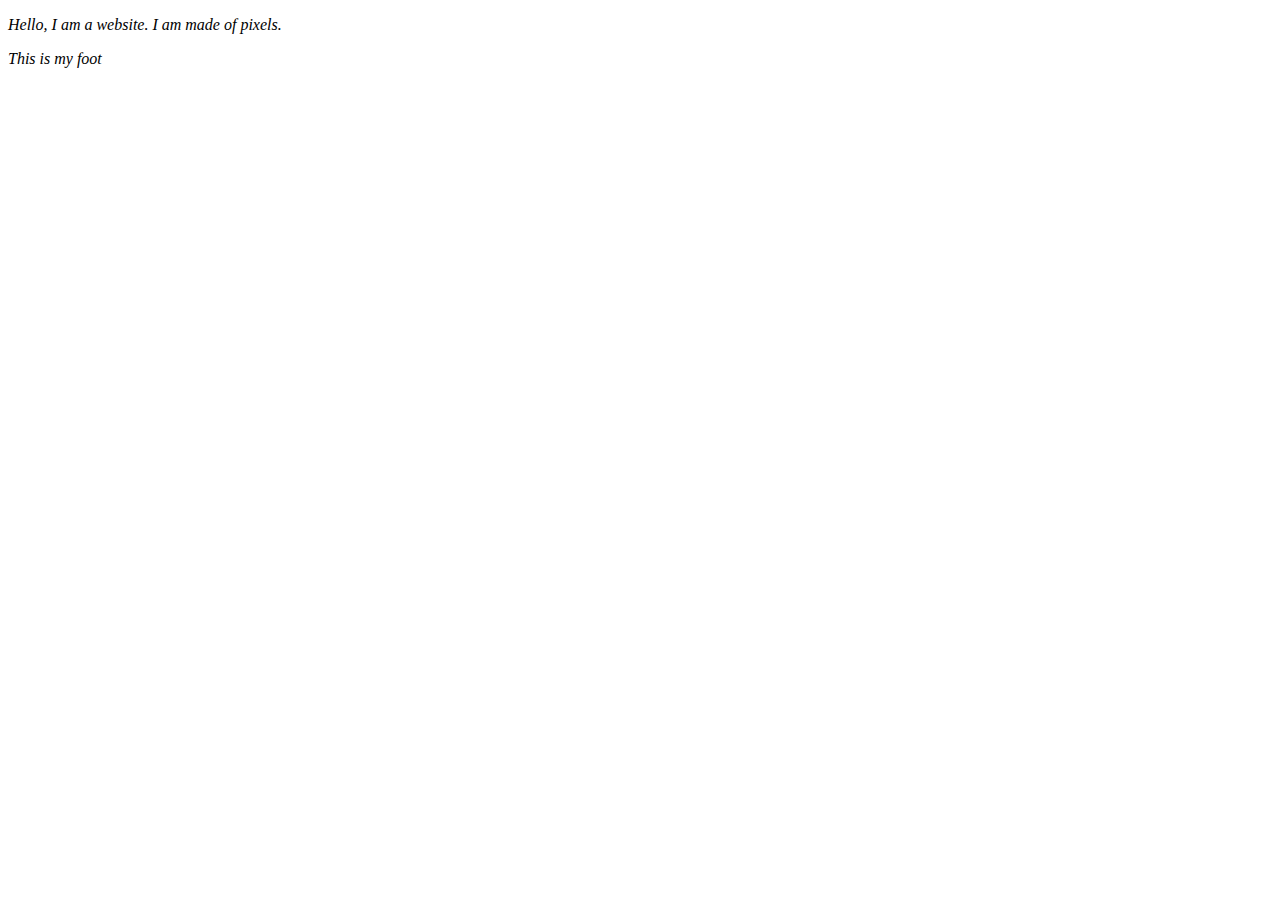
<file: docs/index.html>
<!DOCTYPE html>
<head>
<style>
p { 
    font-style:oblique;
}
footer {
    font-style: italic;
}
</style>
</head>
<body>
  <p>  Hello, I am a website.
    I am made of pixels.</p>
</body>
<footer>
    This is my foot
</footer>
</file>
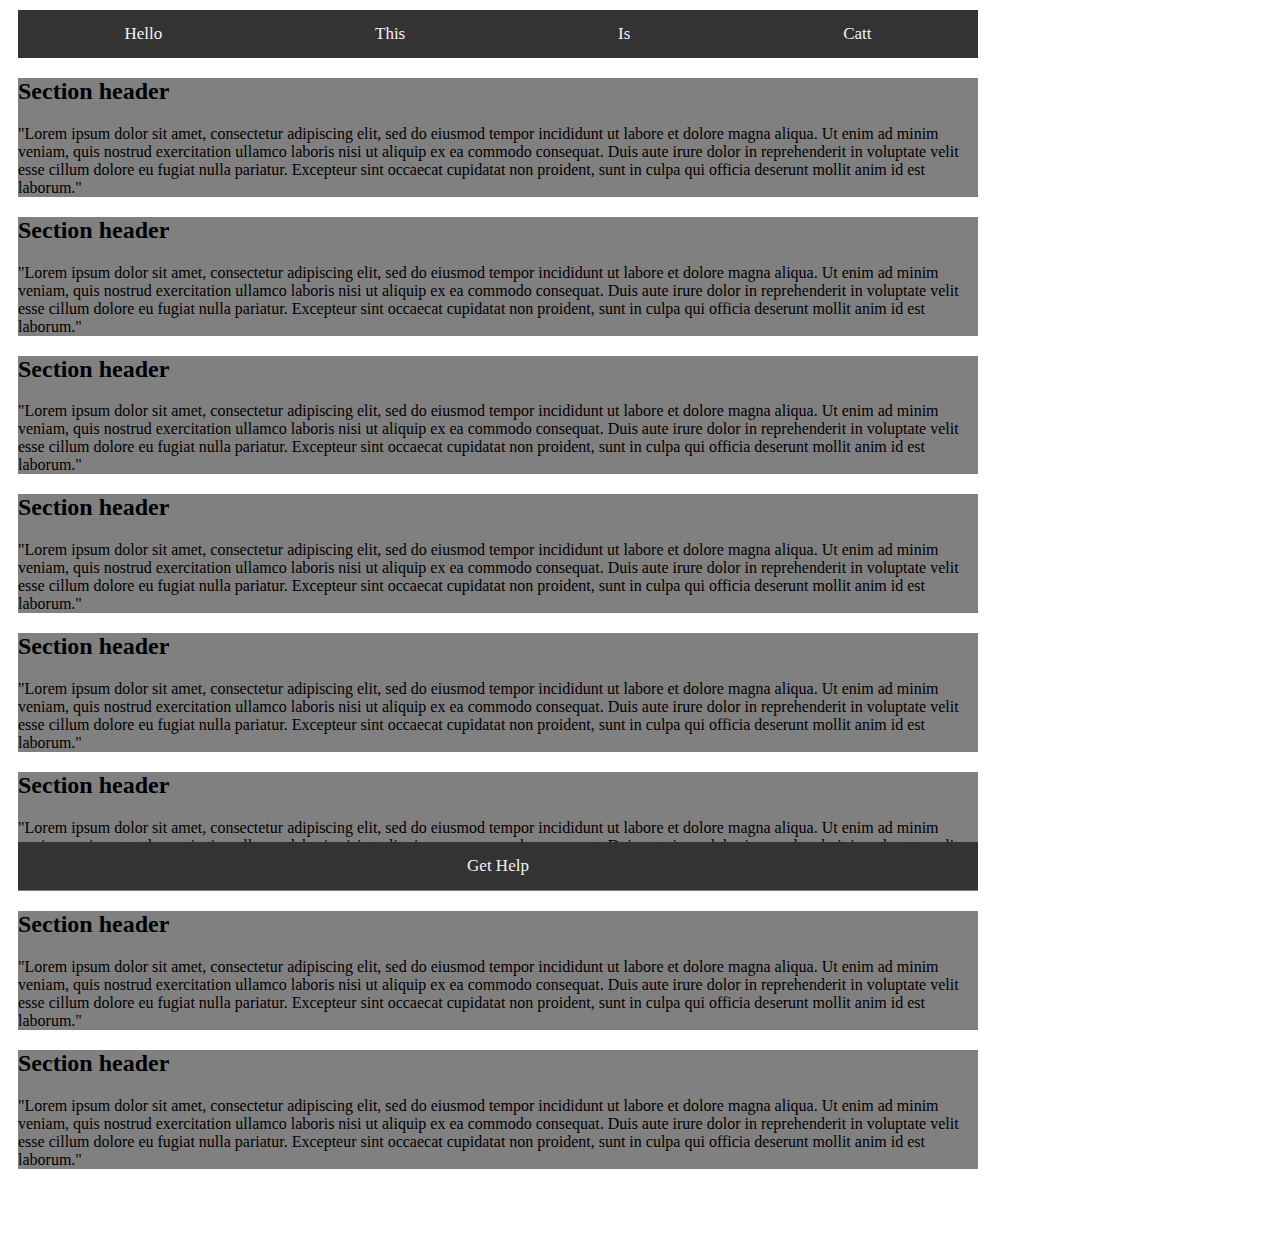
<file: week-2-class/index.html>
<head>
    <style>
div{
    border: 10px;
    margin: 10px;
    width: 75vw;
    min-width: 100px;
    background-color: grey;
   
}        
.topnav {
  background-color: #333;
  overflow: hidden;
  position:sticky;
  top:10px;
  display:flex;
  justify-content: space-around;
  border-bottom: 20px;
}

.topnav a {
  float: left;
  color: #f2f2f2;
  text-align: center;
  padding: 14px 16px;
  text-decoration: none;
  font-size: 17px;

}

/*
.side-bar {
display:flex;
flex-direction: row;
align-content: space-between;
background:cornflowerblue;
}*/

.bottom-bar {
  background-color: #333;
  overflow: hidden;
  position:sticky;
  bottom:10px;
  display:flex;
  justify-content: space-around;
  border-bottom: 20px;
}
.bottom-bar a {
  float: right;
  color: #f2f2f2;
  text-align: center;
  padding: 14px 16px;
  text-decoration: none;
  font-size: 17px;

}

</style>
<body>
<div class="topnav">
 <a>Hello</a>
 <a>This</a>
 <a>Is</a>
 <a>Catt</a>
</div>
<div>
    <h2>Section header</h2>
        "Lorem ipsum dolor sit amet, consectetur adipiscing elit, sed do eiusmod tempor incididunt ut labore et dolore magna aliqua. Ut enim ad minim veniam, quis nostrud exercitation ullamco laboris nisi ut aliquip ex ea commodo consequat. Duis aute irure dolor in reprehenderit in voluptate velit esse cillum dolore eu fugiat nulla pariatur. Excepteur sint occaecat cupidatat non proident, sunt in culpa qui officia deserunt mollit anim id est laborum."
</div>
<div>
    <h2>Section header</h2>
        "Lorem ipsum dolor sit amet, consectetur adipiscing elit, sed do eiusmod tempor incididunt ut labore et dolore magna aliqua. Ut enim ad minim veniam, quis nostrud exercitation ullamco laboris nisi ut aliquip ex ea commodo consequat. Duis aute irure dolor in reprehenderit in voluptate velit esse cillum dolore eu fugiat nulla pariatur. Excepteur sint occaecat cupidatat non proident, sunt in culpa qui officia deserunt mollit anim id est laborum."
</div>

<div>
        <h2>Section header</h2>
            "Lorem ipsum dolor sit amet, consectetur adipiscing elit, sed do eiusmod tempor incididunt ut labore et dolore magna aliqua. Ut enim ad minim veniam, quis nostrud exercitation ullamco laboris nisi ut aliquip ex ea commodo consequat. Duis aute irure dolor in reprehenderit in voluptate velit esse cillum dolore eu fugiat nulla pariatur. Excepteur sint occaecat cupidatat non proident, sunt in culpa qui officia deserunt mollit anim id est laborum."
    </div>
    <div>
        <h2>Section header</h2>
            "Lorem ipsum dolor sit amet, consectetur adipiscing elit, sed do eiusmod tempor incididunt ut labore et dolore magna aliqua. Ut enim ad minim veniam, quis nostrud exercitation ullamco laboris nisi ut aliquip ex ea commodo consequat. Duis aute irure dolor in reprehenderit in voluptate velit esse cillum dolore eu fugiat nulla pariatur. Excepteur sint occaecat cupidatat non proident, sunt in culpa qui officia deserunt mollit anim id est laborum."
    </div>

    <div>
            <h2>Section header</h2>
                "Lorem ipsum dolor sit amet, consectetur adipiscing elit, sed do eiusmod tempor incididunt ut labore et dolore magna aliqua. Ut enim ad minim veniam, quis nostrud exercitation ullamco laboris nisi ut aliquip ex ea commodo consequat. Duis aute irure dolor in reprehenderit in voluptate velit esse cillum dolore eu fugiat nulla pariatur. Excepteur sint occaecat cupidatat non proident, sunt in culpa qui officia deserunt mollit anim id est laborum."
        </div>
        <div>
            <h2>Section header</h2>
                "Lorem ipsum dolor sit amet, consectetur adipiscing elit, sed do eiusmod tempor incididunt ut labore et dolore magna aliqua. Ut enim ad minim veniam, quis nostrud exercitation ullamco laboris nisi ut aliquip ex ea commodo consequat. Duis aute irure dolor in reprehenderit in voluptate velit esse cillum dolore eu fugiat nulla pariatur. Excepteur sint occaecat cupidatat non proident, sunt in culpa qui officia deserunt mollit anim id est laborum."
        </div>
        <div>
                <h2>Section header</h2>
                    "Lorem ipsum dolor sit amet, consectetur adipiscing elit, sed do eiusmod tempor incididunt ut labore et dolore magna aliqua. Ut enim ad minim veniam, quis nostrud exercitation ullamco laboris nisi ut aliquip ex ea commodo consequat. Duis aute irure dolor in reprehenderit in voluptate velit esse cillum dolore eu fugiat nulla pariatur. Excepteur sint occaecat cupidatat non proident, sunt in culpa qui officia deserunt mollit anim id est laborum."
            </div>
            <div>
                <h2>Section header</h2>
                    "Lorem ipsum dolor sit amet, consectetur adipiscing elit, sed do eiusmod tempor incididunt ut labore et dolore magna aliqua. Ut enim ad minim veniam, quis nostrud exercitation ullamco laboris nisi ut aliquip ex ea commodo consequat. Duis aute irure dolor in reprehenderit in voluptate velit esse cillum dolore eu fugiat nulla pariatur. Excepteur sint occaecat cupidatat non proident, sunt in culpa qui officia deserunt mollit anim id est laborum."
            </div>

        <div class="bottom-bar">
            <a> Get Help</a>
        </div>


</body>
</head>
</file>
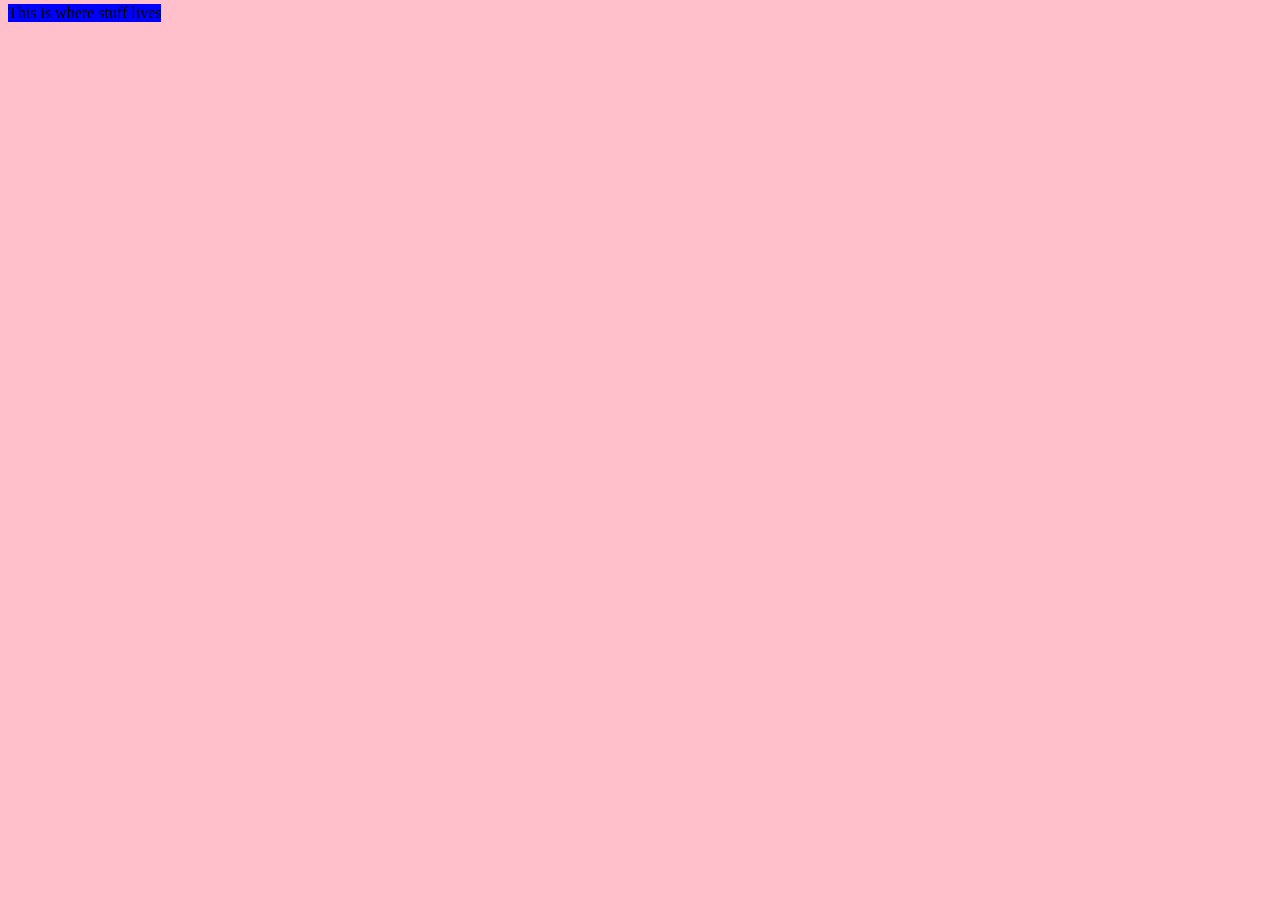
<file: week-3-extra-assignment/index.html>
<!DOCTYPE html>
<head>
<title>Catt Mott's Extra Assignment</title>
<link rel="stylesheet" href="style.css">
</head>
<body>
    <div class="container";>
    <div id="headerbar">
        This is where stuff lives 
    </div>
</div>

</body>
<footer>

</footer>
</html>
</file>
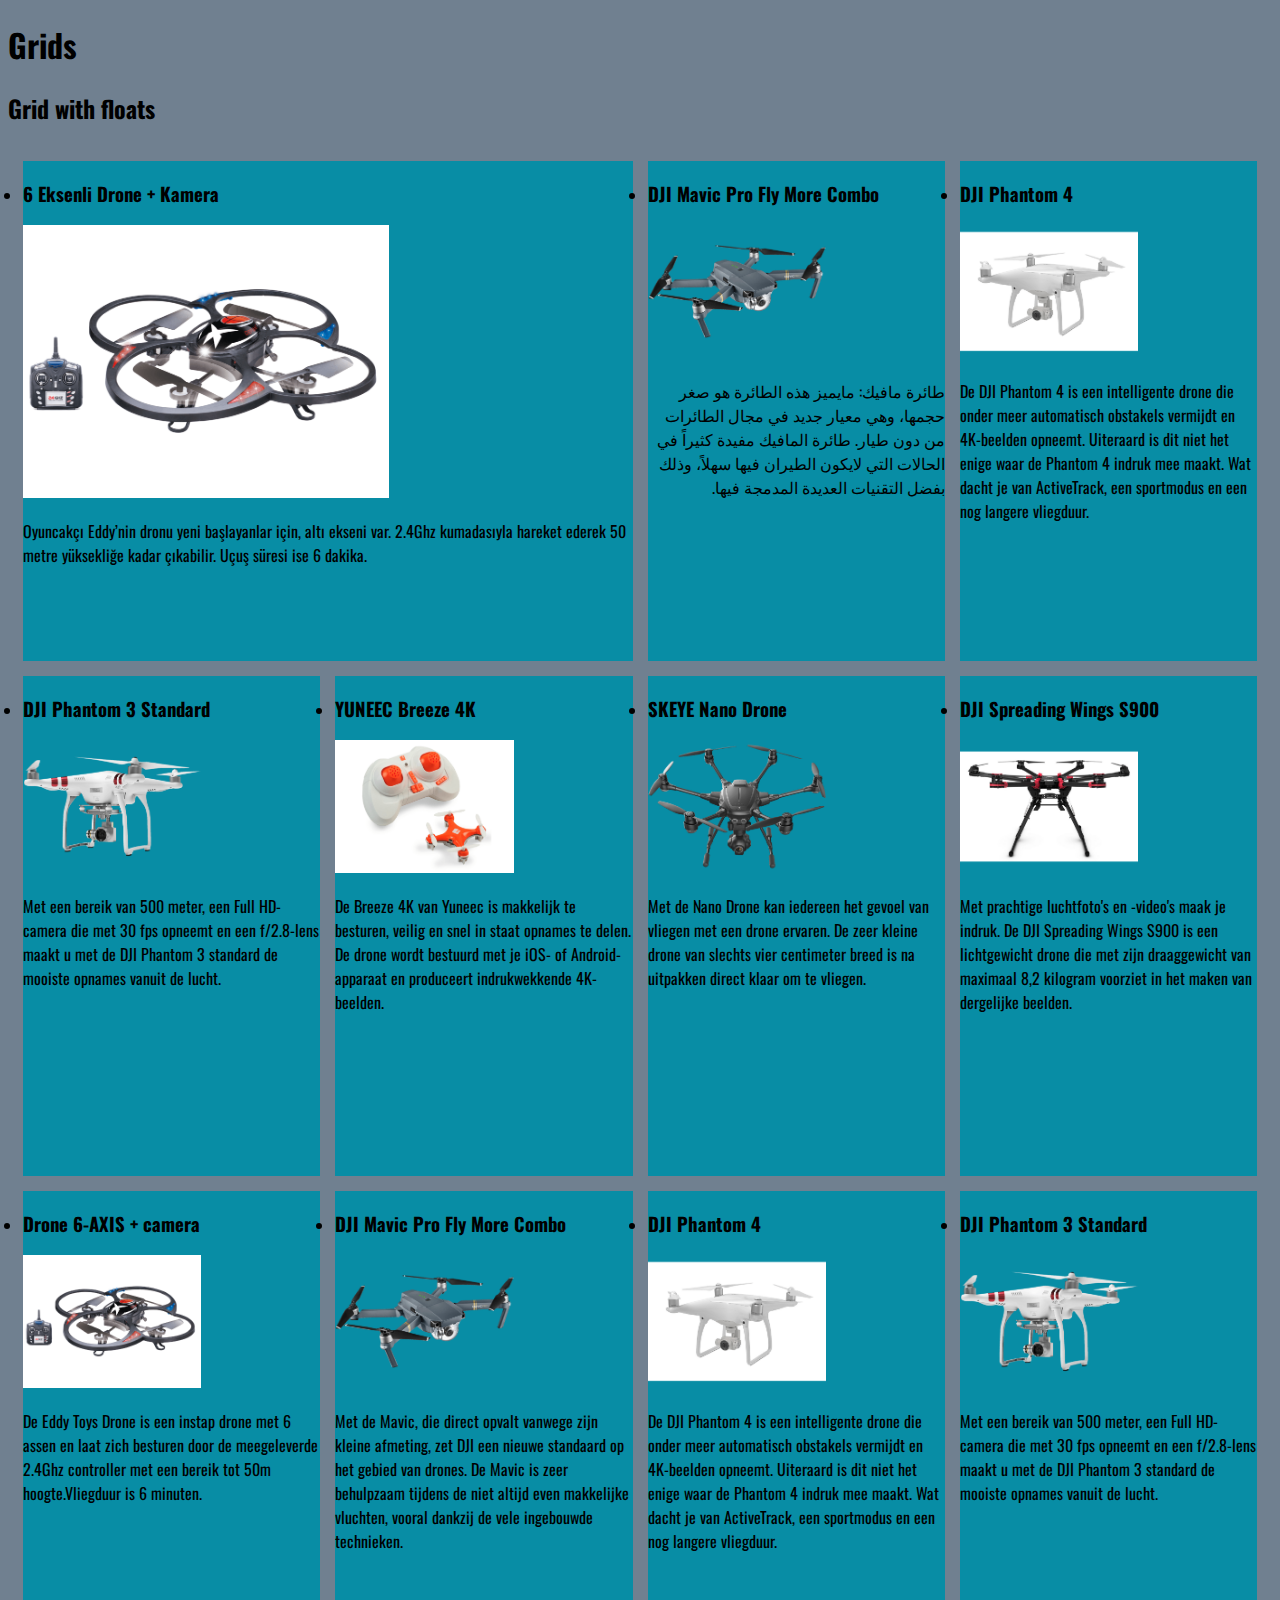
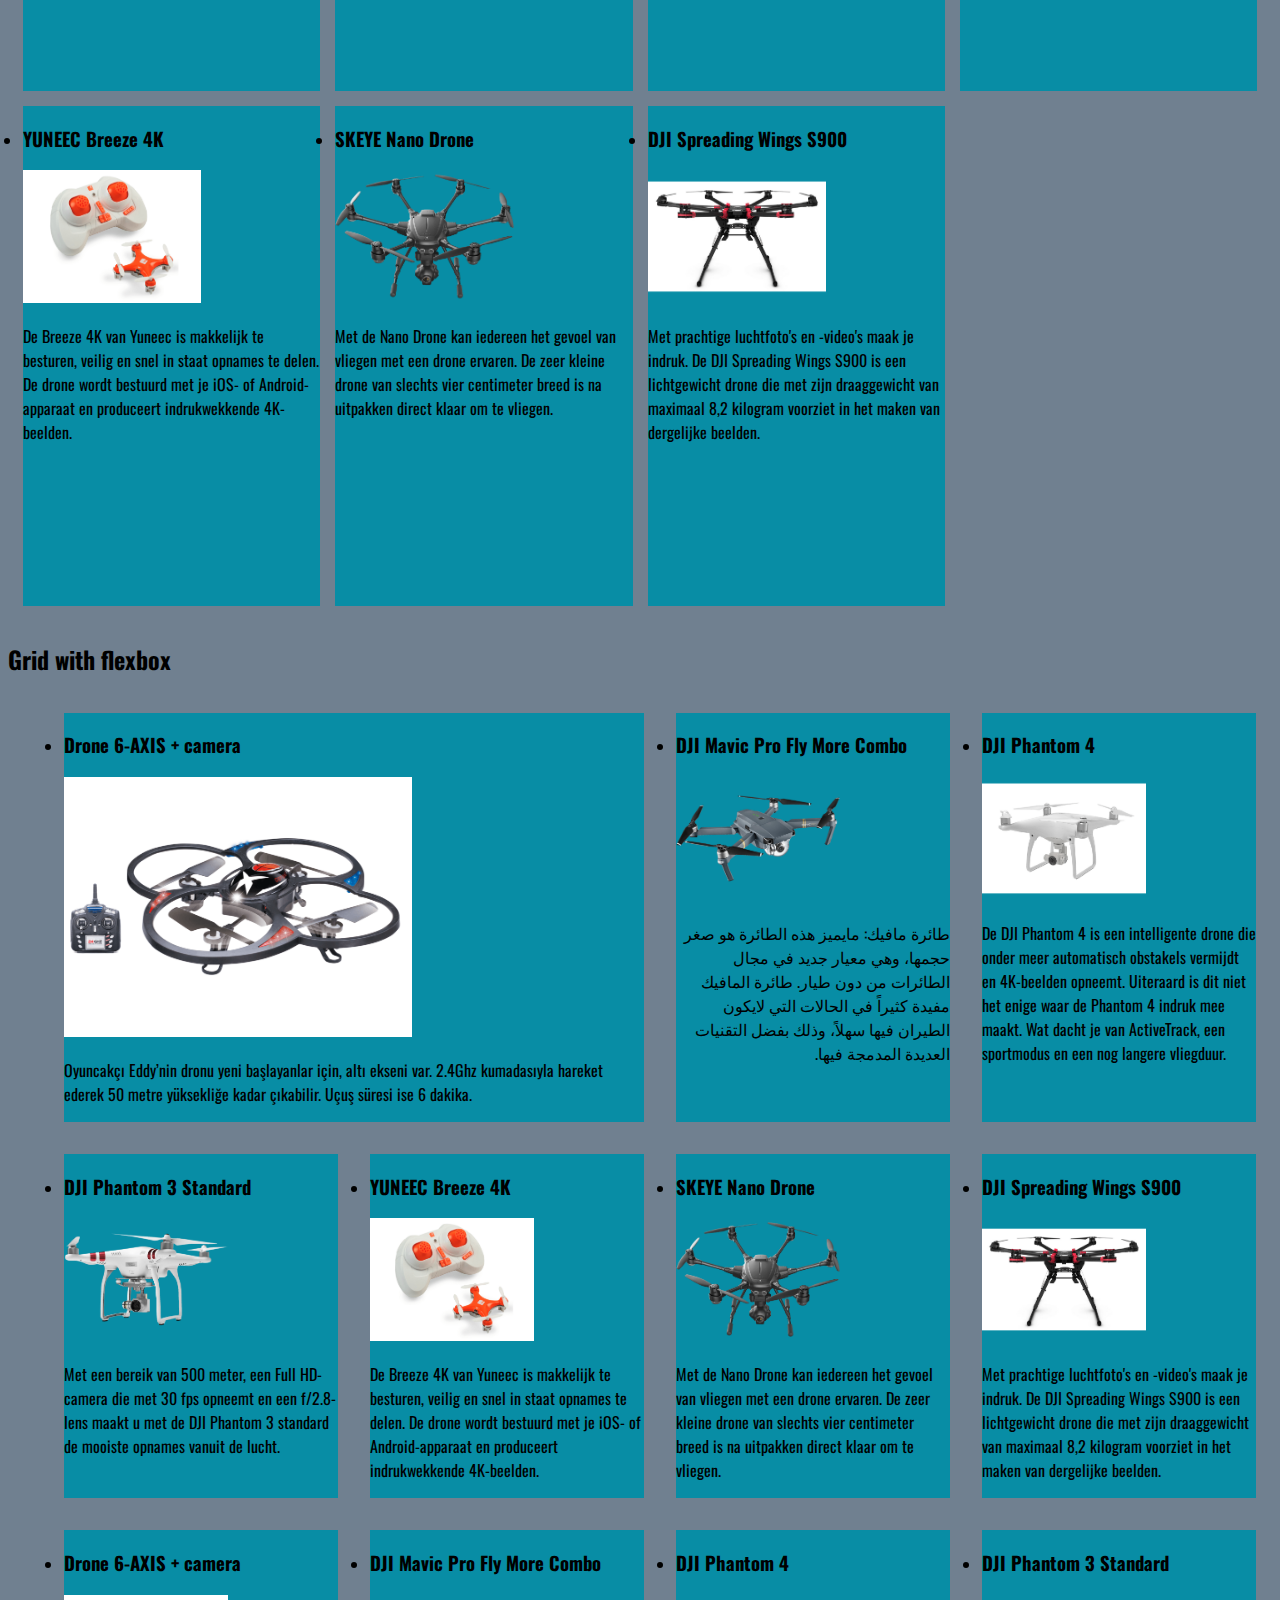
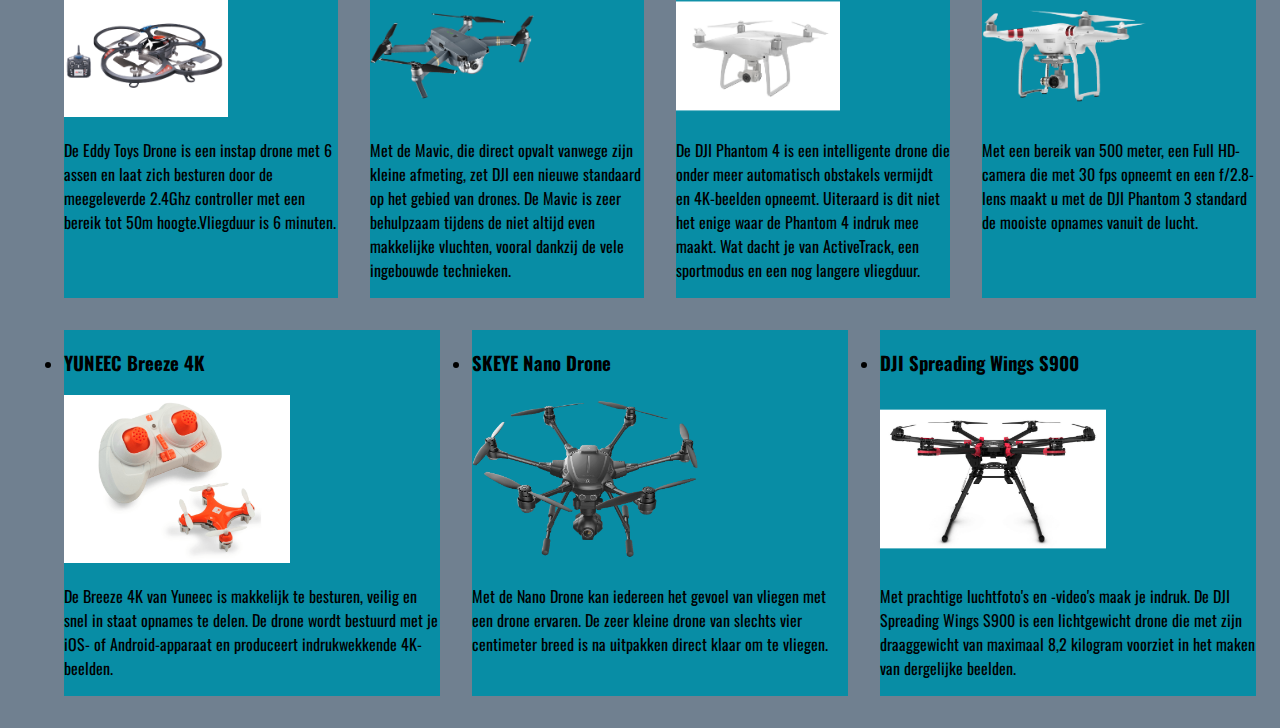
<file: docs/Week 2 homework/index.html>
<!doctype html>
<html>
    <head>
        <meta charset="utf-8">
        <meta name="viewport" content="width=device-width, initial-scale=1.0">
        <title>Grids</title>
        <link rel="stylesheet" href="style.css">
    </head>
    <body>
        <header>
            <h1>Grids</h1>
        </header>
        <main>
            <section>
                <h2>Grid with floats</h2>
                <ul id="grid-floats">
                    <li class="grid-item">
                        <h3>6 Eksenli Drone + Kamera</h3>
                        <img src="images/drone1.png">
                        <p>Oyuncakçı Eddy’nin dronu yeni başlayanlar için, altı ekseni var. 2.4Ghz kumadasıyla hareket ederek 50 metre yüksekliğe kadar çıkabilir. Uçuş süresi ise 6 dakika.</p>
                    </li>
                    <li class="grid-item">
                        <h3>DJI Mavic Pro Fly More Combo</h3>
                        <img src="images/drone2.png">
                         <p dir="rtl">طائرة مافيك: مايميز هذه الطائرة هو صغر حجمها، وهي معيار جديد في مجال الطائرات من دون طيار. طائرة المافيك مفيدة كثيراً في الحالات التي لايكون الطيران فيها سهلاً، وذلك بفضل التقنيات العديدة المدمجة فيها.</p>
                    </li>
                    <li class="grid-item">
                        <h3>DJI Phantom 4</h3>
                        <img src="images/drone3.png">
                        <p>De DJI Phantom 4 is een intelligente drone die onder meer automatisch obstakels vermijdt en 4K-beelden opneemt. Uiteraard is dit niet het enige waar de Phantom 4 indruk mee maakt. Wat dacht je van ActiveTrack, een sportmodus en een nog langere vliegduur.</p>
                    </li>
                    <li class="grid-item">
                        <h3>DJI Phantom 3 Standard</h3>
                        <img src="images/drone4.png">
                        <p>Met een bereik van 500 meter, een Full HD-camera die met 30 fps opneemt en een f/2.8-lens maakt u met de DJI Phantom 3 standard de mooiste opnames vanuit de lucht.</p>
                    </li>
                    <li class="grid-item">
                        <h3>YUNEEC Breeze 4K</h3>
                        <img src="images/drone5.png">
                        <p>De Breeze 4K van Yuneec is makkelijk te besturen, veilig en snel in staat opnames te delen. De drone wordt bestuurd met je iOS- of Android-apparaat en produceert indrukwekkende 4K-beelden.</p>
                    </li>
                    <li class="grid-item">
                        <h3>SKEYE Nano Drone</h3>
                        <img src="images/drone6.png">
                        <p>Met de Nano Drone kan iedereen het gevoel van vliegen met een drone ervaren. De zeer kleine drone van slechts vier centimeter breed is na uitpakken direct klaar om te vliegen.</p>
                    </li>
                    <li class="grid-item">
                        <h3>DJI Spreading Wings S900</h3>
                        <img src="images/drone7.png">
                        <p>Met prachtige luchtfoto's en -video's maak je indruk. De DJI Spreading Wings S900 is een lichtgewicht drone die met zijn draaggewicht van maximaal 8,2 kilogram voorziet in het maken van dergelijke beelden.</p>
                    </li>
                    <li class="grid-item">
                        <h3>Drone 6-AXIS + camera</h3>
                        <img src="images/drone1.png">
                        <p>De Eddy Toys Drone is een instap drone met 6 assen en laat zich besturen door de meegeleverde 2.4Ghz controller met een bereik tot 50m hoogte.Vliegduur is 6 minuten.</p>
                    </li>
                    <li class="grid-item">
                        <h3>DJI Mavic Pro Fly More Combo</h3>
                        <img src="images/drone2.png">
                        <p>Met de Mavic, die direct opvalt vanwege zijn kleine afmeting, zet DJI een nieuwe standaard op het gebied van drones. De Mavic is zeer behulpzaam tijdens de niet altijd even makkelijke vluchten, vooral dankzij de vele ingebouwde technieken.</p>
                    </li>
                    <li class="grid-item">
                        <h3>DJI Phantom 4</h3>
                        <img src="images/drone3.png">
                        <p>De DJI Phantom 4 is een intelligente drone die onder meer automatisch obstakels vermijdt en 4K-beelden opneemt. Uiteraard is dit niet het enige waar de Phantom 4 indruk mee maakt. Wat dacht je van ActiveTrack, een sportmodus en een nog langere vliegduur.</p>
                    </li>
                    <li class="grid-item">
                        <h3>DJI Phantom 3 Standard</h3>
                        <img src="images/drone4.png">
                        <p>Met een bereik van 500 meter, een Full HD-camera die met 30 fps opneemt en een f/2.8-lens maakt u met de DJI Phantom 3 standard de mooiste opnames vanuit de lucht.</p>
                    </li>
                    <li class="grid-item">
                        <h3>YUNEEC Breeze 4K</h3>
                        <img src="images/drone5.png">
                        <p>De Breeze 4K van Yuneec is makkelijk te besturen, veilig en snel in staat opnames te delen. De drone wordt bestuurd met je iOS- of Android-apparaat en produceert indrukwekkende 4K-beelden.</p>
                    </li>
                    <li class="grid-item">
                        <h3>SKEYE Nano Drone</h3>
                        <img src="images/drone6.png">
                        <p>Met de Nano Drone kan iedereen het gevoel van vliegen met een drone ervaren. De zeer kleine drone van slechts vier centimeter breed is na uitpakken direct klaar om te vliegen.</p>
                    </li>
                    <li class="grid-item">
                        <h3>DJI Spreading Wings S900</h3>
                        <img src="images/drone7.png">
                        <p>Met prachtige luchtfoto's en -video's maak je indruk. De DJI Spreading Wings S900 is een lichtgewicht drone die met zijn draaggewicht van maximaal 8,2 kilogram voorziet in het maken van dergelijke beelden.</p>
                    </li>
                </ul>
                
            </section>
            <section>
                <h2>Grid with flexbox</h2>
                <ul id="grid-flex">
                    <li class="grid-item">
                        <h3>Drone 6-AXIS + camera</h3>
                        <img src="images/drone1.png">
                        <p>Oyuncakçı Eddy’nin dronu yeni başlayanlar için, altı ekseni var. 2.4Ghz kumadasıyla hareket ederek 50 metre yüksekliğe kadar çıkabilir. Uçuş süresi ise 6 dakika.</p>
                    </li>
                    <li class="grid-item">
                        <h3>DJI Mavic Pro Fly More Combo</h3>
                        <img src="images/drone2.png">
                         <p dir="rtl">طائرة مافيك: مايميز هذه الطائرة هو صغر حجمها، وهي معيار جديد في مجال الطائرات من دون طيار. طائرة المافيك مفيدة كثيراً في الحالات التي لايكون الطيران فيها سهلاً، وذلك بفضل التقنيات العديدة المدمجة فيها.</p>
                    </li>
                    <li class="grid-item">
                        <h3>DJI Phantom 4</h3>
                        <img src="images/drone3.png">
                        <p>De DJI Phantom 4 is een intelligente drone die onder meer automatisch obstakels vermijdt en 4K-beelden opneemt. Uiteraard is dit niet het enige waar de Phantom 4 indruk mee maakt. Wat dacht je van ActiveTrack, een sportmodus en een nog langere vliegduur.</p>
                    </li>
                    <li class="grid-item">
                        <h3>DJI Phantom 3 Standard</h3>
                        <img src="images/drone4.png">
                        <p>Met een bereik van 500 meter, een Full HD-camera die met 30 fps opneemt en een f/2.8-lens maakt u met de DJI Phantom 3 standard de mooiste opnames vanuit de lucht.</p>
                    </li>
                    <li class="grid-item">
                        <h3>YUNEEC Breeze 4K</h3>
                        <img src="images/drone5.png">
                        <p>De Breeze 4K van Yuneec is makkelijk te besturen, veilig en snel in staat opnames te delen. De drone wordt bestuurd met je iOS- of Android-apparaat en produceert indrukwekkende 4K-beelden.</p>
                    </li>
                    <li class="grid-item">
                        <h3>SKEYE Nano Drone</h3>
                        <img src="images/drone6.png">
                        <p>Met de Nano Drone kan iedereen het gevoel van vliegen met een drone ervaren. De zeer kleine drone van slechts vier centimeter breed is na uitpakken direct klaar om te vliegen.</p>
                    </li>
                    <li class="grid-item">
                        <h3>DJI Spreading Wings S900</h3>
                        <img src="images/drone7.png">
                        <p>Met prachtige luchtfoto's en -video's maak je indruk. De DJI Spreading Wings S900 is een lichtgewicht drone die met zijn draaggewicht van maximaal 8,2 kilogram voorziet in het maken van dergelijke beelden.</p>
                    </li>
                    <li class="grid-item">
                        <h3>Drone 6-AXIS + camera</h3>
                        <img src="images/drone1.png">
                        <p>De Eddy Toys Drone is een instap drone met 6 assen en laat zich besturen door de meegeleverde 2.4Ghz controller met een bereik tot 50m hoogte.Vliegduur is 6 minuten.</p>
                    </li>
                    <li class="grid-item">
                        <h3>DJI Mavic Pro Fly More Combo</h3>
                        <img src="images/drone2.png">
                        <p>Met de Mavic, die direct opvalt vanwege zijn kleine afmeting, zet DJI een nieuwe standaard op het gebied van drones. De Mavic is zeer behulpzaam tijdens de niet altijd even makkelijke vluchten, vooral dankzij de vele ingebouwde technieken.</p>
                    </li>
                    <li class="grid-item">
                        <h3>DJI Phantom 4</h3>
                        <img src="images/drone3.png">
                        <p>De DJI Phantom 4 is een intelligente drone die onder meer automatisch obstakels vermijdt en 4K-beelden opneemt. Uiteraard is dit niet het enige waar de Phantom 4 indruk mee maakt. Wat dacht je van ActiveTrack, een sportmodus en een nog langere vliegduur.</p>
                    </li>
                    <li class="grid-item">
                        <h3>DJI Phantom 3 Standard</h3>
                        <img src="images/drone4.png">
                        <p>Met een bereik van 500 meter, een Full HD-camera die met 30 fps opneemt en een f/2.8-lens maakt u met de DJI Phantom 3 standard de mooiste opnames vanuit de lucht.</p>
                    </li>
                    <li class="grid-item">
                        <h3>YUNEEC Breeze 4K</h3>
                        <img src="images/drone5.png">
                        <p>De Breeze 4K van Yuneec is makkelijk te besturen, veilig en snel in staat opnames te delen. De drone wordt bestuurd met je iOS- of Android-apparaat en produceert indrukwekkende 4K-beelden.</p>
                    </li>
                    <li class="grid-item">
                        <h3>SKEYE Nano Drone</h3>
                        <img src="images/drone6.png">
                        <p>Met de Nano Drone kan iedereen het gevoel van vliegen met een drone ervaren. De zeer kleine drone van slechts vier centimeter breed is na uitpakken direct klaar om te vliegen.</p>
                    </li>
                    <li class="grid-item">
                        <h3>DJI Spreading Wings S900</h3>
                        <img src="images/drone7.png">
                        <p>Met prachtige luchtfoto's en -video's maak je indruk. De DJI Spreading Wings S900 is een lichtgewicht drone die met zijn draaggewicht van maximaal 8,2 kilogram voorziet in het maken van dergelijke beelden.</p>
                    </li>
                </ul>
            </section>
        </main>
    </body>
</html>
</file>
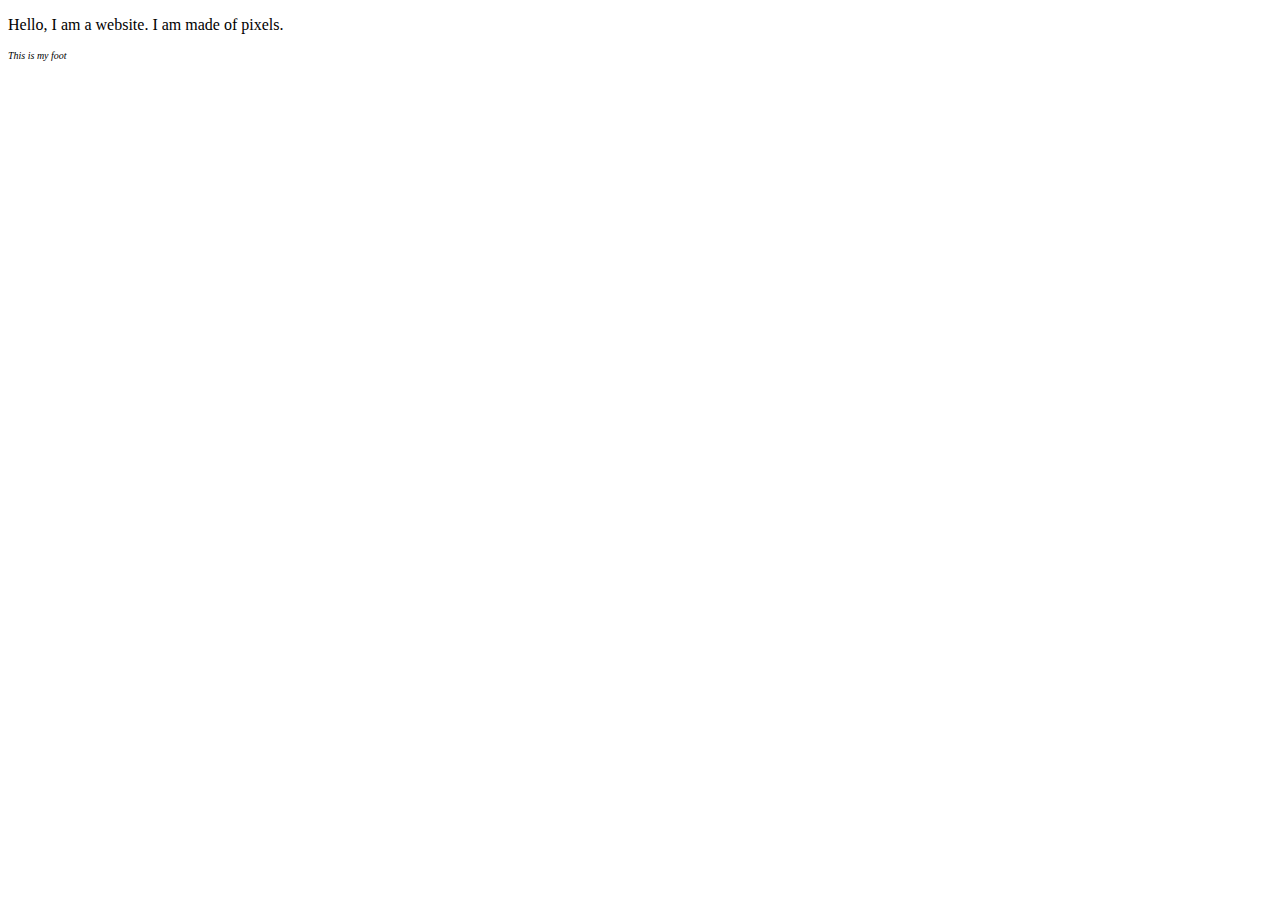
<file: Week 3/docs/index.html>
<!DOCTYPE html>
<head>
    <style>
   p {
        font-style: strong;
    }
    footer {
        font-style:italic;
        font-size: 10px;
    }
    </style>

</head>
<body>
   <p> Hello, I am a website. 
       I am made of pixels.
   </p>
</body>
<footer>
    This is my foot
</footer>
</file>
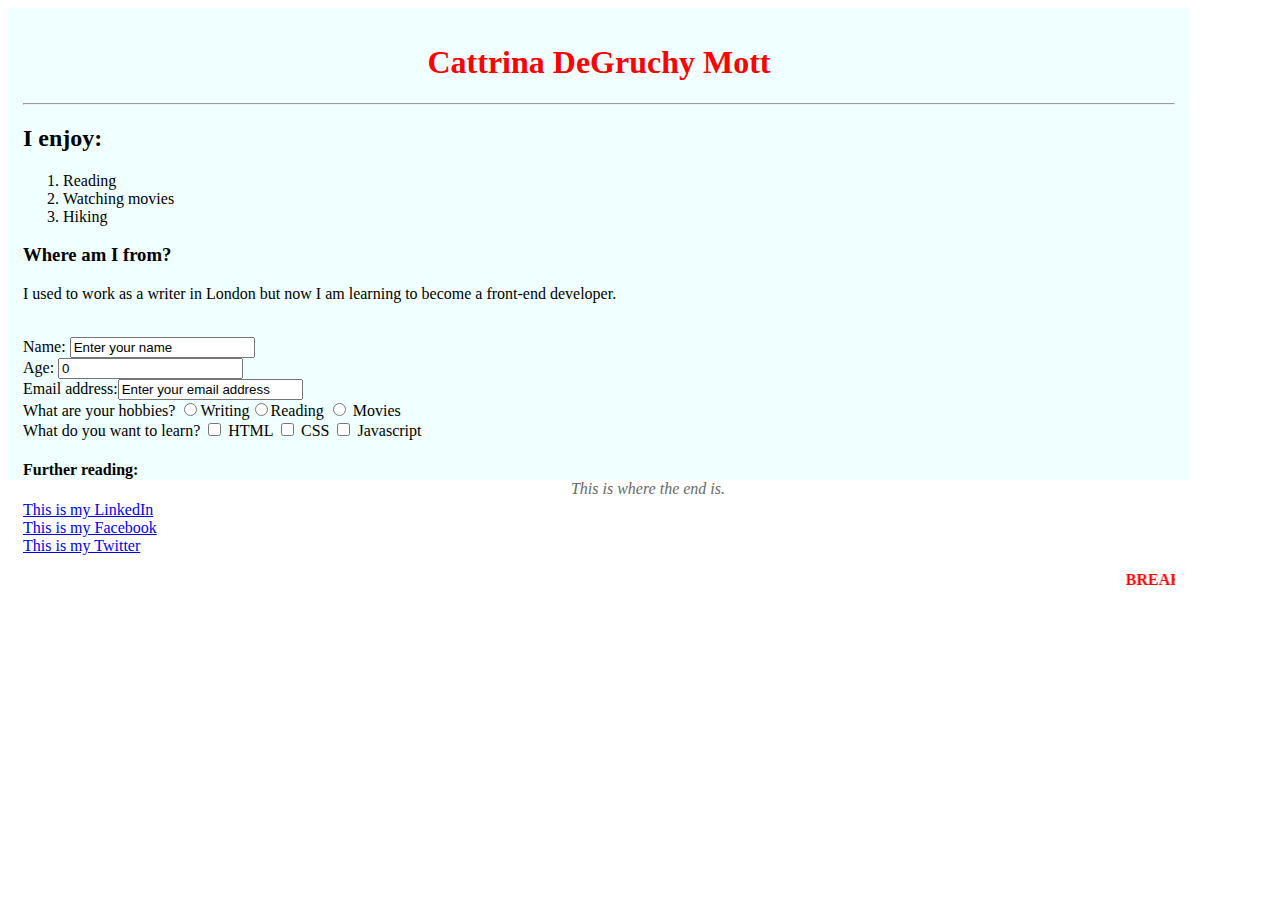
<file: Week1/TestFiles/Catt Introduction Backup.html>
<html>
<style>
    h1 {
        color: red;
        text-align: center
    }

    p {}

    body {
        heigh: 100vh;
        width: 100vw
    }

    a:hover {
        color: black;
        font-weight: bolder;
        background-color: white
    }

    div {
        padding: 15px;
    }

    marquee {
        color: red;
        font-weight: bold;
    }
</style>

<head>
    <title> A brief introduction</title>
    <meta name="description" content="This is the first html project that we made. ">
</head>

<body>
    <div style="color:black;background-color:azure; width:90vw; height:50%; text-align: left">
        <header>
            <h1>Cattrina DeGruchy Mott</h1>
        </header>
        <hr />
        <h2>
            I enjoy: </h2>
        <p>
            <ol type="1">
                <li> Reading</li>
                <li> Watching movies</li>
                <li> Hiking
            </ol>
        </p>
        <h3> Where am I from? </h3>

        <p>I used to work as a writer in London but now I am learning to become a front-end developer.
            <br />
            <br />
<!--this is the form element-->
            <form>
               Name: <input type="text" name="name" value="Enter your name"></input>
               <br/>
              Age: <input type="number" name="age" value="0"></input>
            <br/>
            Email address:<input type="email" name="email" value="Enter your email address"></input>
            <br/>
            What are your hobbies? <input type="radio" name="hobbies" value="Writing"/>Writing<input type="radio" name="hobbies" value="Reading"/>Reading <input type="radio" name="hobbies" value="Movies"/> Movies
            <br/> What do you want to learn? <input type="checkbox" name="interests" value="html"> HTML <input type="checkbox" name="interests" value="CSS"> CSS <input type="checkbox" name="interests" value="Javascript"> Javascript  
            </form>
            <h4>Further reading:</h4>
            <nav>

                    <a href="https://www.linkedin.com/in/cattrina-mott" target="_blank">This is my LinkedIn </a>  
                    <br/><a href="https://www.linkedin.com/in/cattrina-mott" target="_blank">This is my Facebook  </a>
                    <br/><a href="https://www.linkedin.com/in/cattrina-mott" target="_blank">This is my Twitter  </a>
            </nav>
            </p>
        <marquee> BREAKING NEWS: Text scrolling across screen is highly important and distracting. Experts say "Don't
            use ticker tapes for irrelivant stuff." </marquee>
    </div>
</body>
<footer style="color:dimgrey; text-align: center;">
    <i>This is where the end is.<i>
</footer>

</html>
</file>
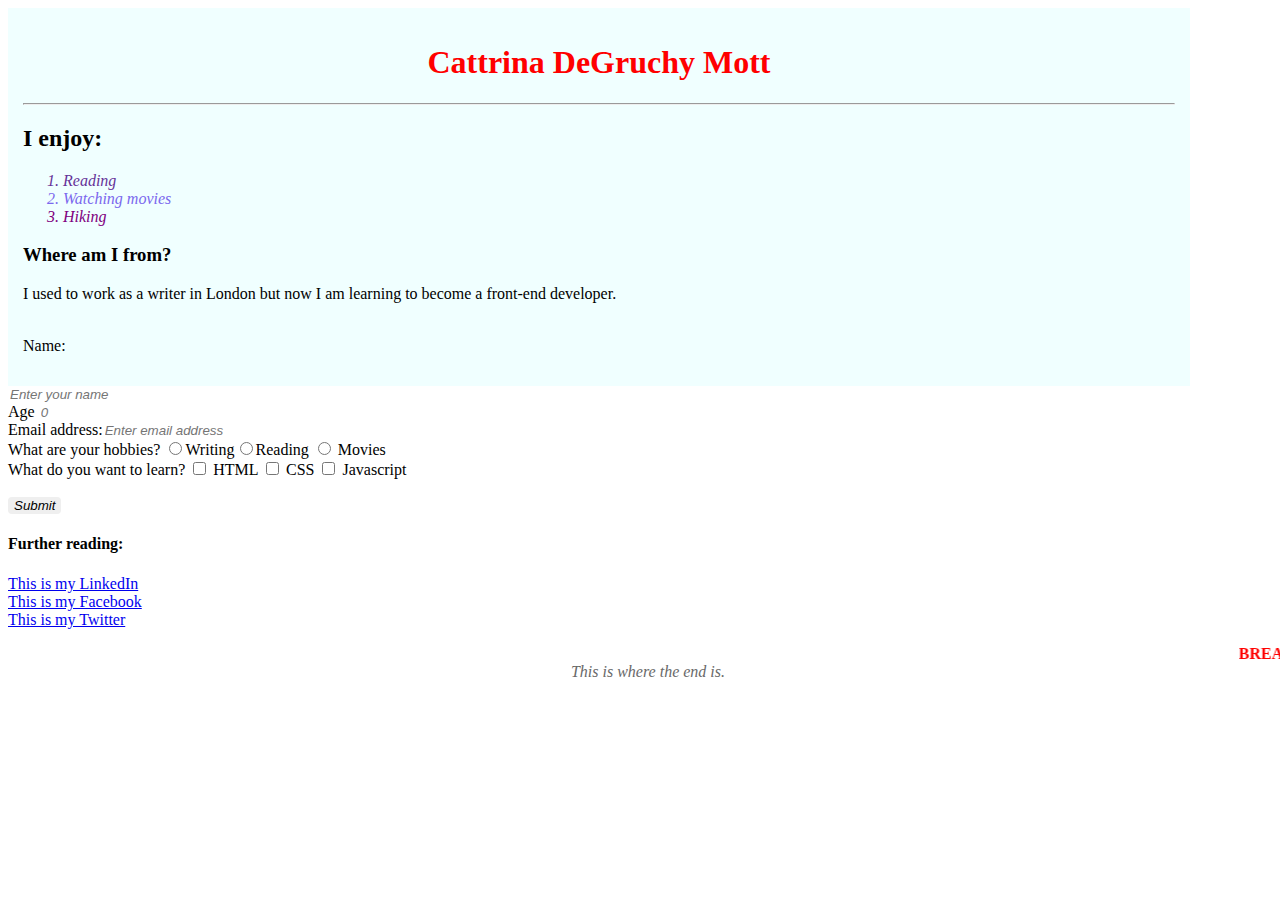
<file: Week1/TestFiles/CattIntroduction.html>
<html>

<head>
        <link rel= "stylesheet" href="style.css">   
    <title> A brief introduction</title>
    <meta name="description" content="This is the first html project that we made. ">
  <style> 
  
  
</style>
</head>

<body>
    <div style="color:black;background-color:azure; width:90vw; text-align: left">
        <header>
            <h1>Cattrina DeGruchy Mott</h1>
        </header>
        <hr />
        <h2>
            I enjoy: </h2>
        <p>
            <ol type="1" class="hobbylist">
                <li id="reading"> Reading</li>
                <li id="movies"> Watching movies</li>
                <li id="hiking"> Hiking
            </ol>
        </p>
        <h3> Where am I from? </h3>

        <p>I used to work as a writer in London but now I am learning to become a front-end developer.
            <br />
            <br />
            <!--this is the form element-->
         
            <form>
      
                <label for="name">Name: </div>
               <input type="text" name="name" placeholder="Enter your name"></input>
                <br/>
       <label for="age">Age 
                           <input type="number" name="age" placeholder="0"></input>
                <br />
                Email address:<input type="email" name="email" placeholder="Enter email address"></input>
                <br />
                What are your hobbies? <input type="radio" name="hobbies" value="Writing" />Writing<input type="radio"
                    name="hobbies" value="Reading" />Reading <input type="radio" name="hobbies" value="Movies" /> Movies
                <br /> What do you want to learn? <input type="checkbox" name="interests" value="html"> HTML <input
                    type="checkbox" name="interests" value="CSS"> CSS <input type="checkbox" name="interests"
                    value="Javascript"> Javascript
                <br/>
                <br/<button><input type="submit">
                    <!--https://postb.in/2Kmbc1pn-->
                </button>
            </form>
            </div>
            <h4>Further reading:</h4>
            <nav>

                <a href="https://www.linkedin.com/in/cattrina-mott" target="_blank">This is my LinkedIn </a>
                <br /><a href="https://www.linkedin.com/in/cattrina-mott" target="_blank">This is my Facebook </a>
                <br /><a href="https://www.linkedin.com/in/cattrina-mott" target="_blank">This is my Twitter </a>
            </nav>
        </p>
        <marquee> BREAKING NEWS: Text scrolling across screen is highly important and distracting. Experts say "Don't
            use ticker tapes for irrelivant stuff." </marquee>
    </div>
</body>
<footer style="color:dimgrey; text-align: center;">
    <i>This is where the end is.<i>
</footer>

</html>
</file>
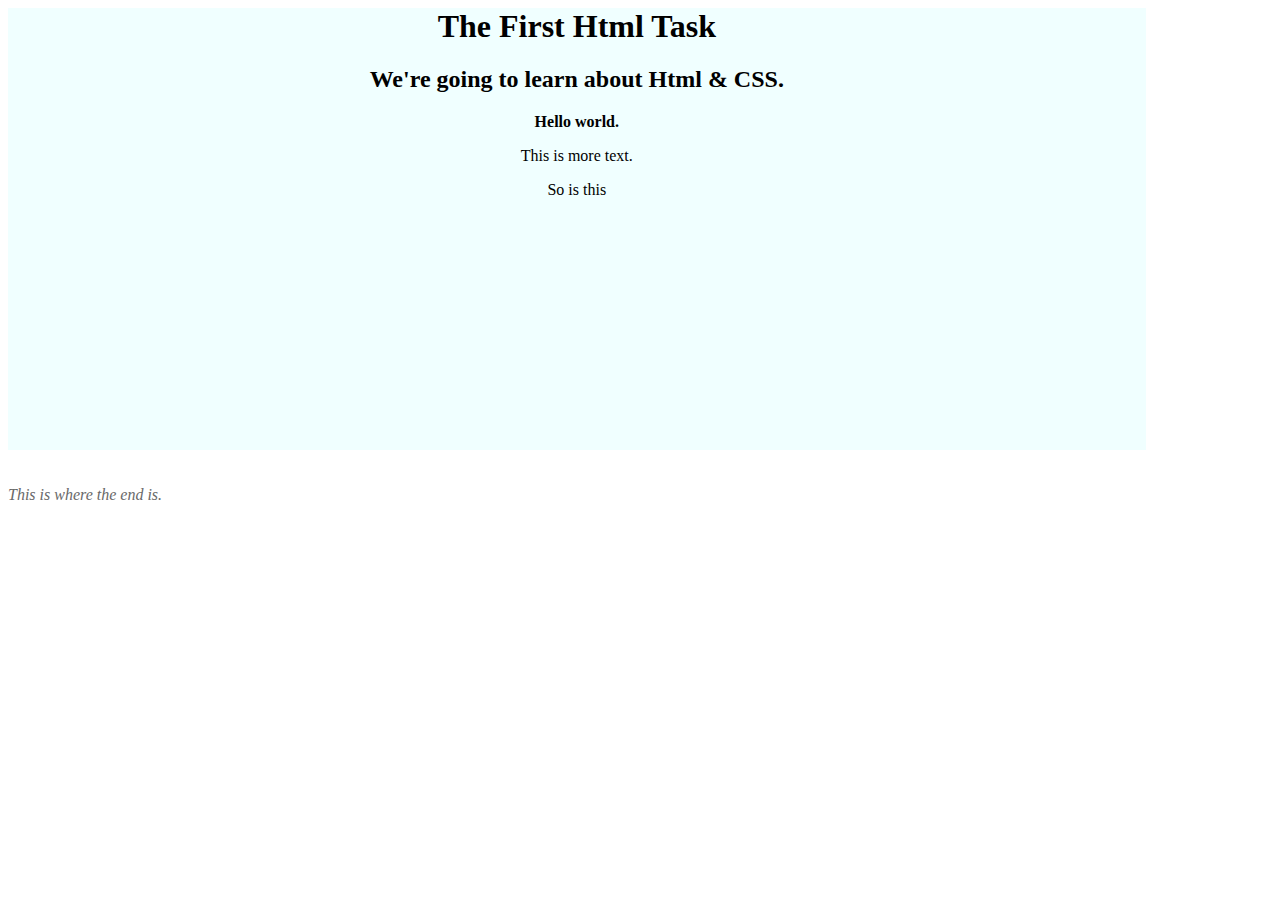
<file: Week1/TestFiles/FooCodingHtml1.html>
<html>
<style>
h1 {}
p {}

</style>

<head>
    <title> The first HTML task</title>
    <meta name="description" content="This is the first html project that we made. ">
</head>

<body>
        <div style="color:black;background-color:azure; width:90%; height:50%; text-align: center">
    <h1>The First Html Task</h1>
    <h2>
        We're going to learn about Html & CSS. 
    </h2>
    
        <strong>Hello world.</strong>
        <p>This is more text. </p>
        <p> So is this </p> 
        
    </div>
<br>
<br>

</body>
<footer style="color:dimgrey">
    <i>This is where the end is.<i>
</footer>

</html>
</file>
<file: week-3-extra-assignment/style.css>
body {
    background-color:pink;
}
.container {
width: 100%;
display:grid;
background
}

#sidebar {

}

#headerbar {
    position: fixed;
    float: right;
    top: 4px;
    background-color: blue;
    color=white;



}

#aside {

}

#comment {

}
</file>
<file: docs/Week 2 homework/style.css>
@import url('https://fonts.googleapis.com/css?family=Oswald');
body {
    background-color: slategray;
    font-family: Oswald;
}

* {
    box-sizing: border-box;
}

#grid-floats {
    display: grid;
    grid-template-columns: 1fr 1fr 1fr 1fr;
    align-items: center;
    width: 100%;
    grid-gap: 15px;
    padding: 15px;
    margin: 1em auto;
    border: 2px;
    border-color: grey;
}

#grid-floats>li:nth-child(1) {
    grid-column: 1/3;
}

#grid-floats>.grid-item {
    background-color: rgb(8, 141, 165);
    grid-column: span 1;
    height: 500px;
    border: 2px;
    border-color: grey;
    align: center;
}

img {
    width: 90%;
}

img:hover {
    transform: scale(1.2);
}

#grid-floats>.grid-item>img {
    width: 60%;
}

#grid-flex {
    display: -ms-flexbox;
    display: -webkit-box;
    display: -webkit-flex;
    display: flex;
    flex-wrap: wrap;
    justify-content: space-between;
    border: 2px;
    border-color: grey;
}

#grid-flex>.grid-item {
    flex: 20%;
    background-color: #088DA5;
    border: 2px;
    border-color: grey;
    align: center;
    margin: 1em;
}

#grid-flex>li:nth-child(1) {
    flex: 45%;
}
#grid-flex>.grid-item>img {
    width: 60%;
}

@media only screen and (max-width: 800px) {
    * {
        box-sizing: border-box;
    }
    #grid-floats {
        display: grid;
        grid-template-columns: 1fr 1fr 1fr;
        align-items: center;
        width: 100%;
        grid-gap: 15px;
        margin: 1em auto;
    }
    #grid-floats>li:nth-child(1) {
        grid-column: 1/3;
    }
    #grid-floats>.grid-item {
        grid-column: span 1;
        background-color: rgb(8, 141, 165);
        height: 450px;
        border: 2px;
        border-color: grey;
        align: center;
    }
  
 
    #grid-flex>.grid-item {
        flex: 30%;
        background-color:#088DA5;
        border: 2px;
        border-color: grey;
        align: center;
        margin: 1em;
    }
    #grid-flex>li:nth-child(1) {
        flex: 50%;
    }
    @media only screen and (max-width: 600px) {
        * {
            box-sizing: border-box;
        }
        #grid-floats {
            display: grid;
            grid-template-columns: 1fr 1fr;
            align-items: center;
            width: 100%;
            grid-gap: 15px;
            margin: 1em auto;
        }
        #grid-floats>li:nth-child(1) {
            grid-column: 1/3;
        }
        #grid-floats>.grid-item {
            grid-column: span 1;
            background-color: rgb(8, 141, 165);
            height: 500px;
            border: 2px;
            border-color: grey;
            align: center;
    
        }
        #grid-flex {
            display: -ms-flexbox;
            display: -webkit-box;
            display: -webkit-flex;
            display: flex;
            flex-wrap: wrap;
            justify-content: space-between;
            border: 2px;
            border-color: grey;
        }
        #grid-flex>.grid-item {
            flex: 50%;
            background-color: #088DA5;
            border: 2px;
            border-color: grey;
            align: center;
            margin: 1em;
        }
        #grid-flex>li:nth-child(1) {
            flex: 100%;
        }
</file>
<file: Week1/TestFiles/style.css>
h1 {
  color: red;
  text-align: center
}

p {
}

body {
  height: 60vh;
  width: 100vw;
}

a:hover {
  color: black;
  font-weight: bolder;
  background-color: white;
}

div {
  padding: 15px;
}

marquee {
  color: red;
  font-weight: bold;
}
input {
    border: 2px dimgray;
  border-radius: 4px;
  font-style: italic
  }
  
  .hobbylist {

  font-style: italic;
  }

  #reading {
    color: rebeccapurple 

  }

  #hiking {
    color: purple

  }

  #movies {
color: mediumslateblue

  }

  /* Style the container */
.container {
  border-radius: 5px;
  background-color: #f2f2f2;
  padding: 20px;
}

/* Floating column for labels: 25% width */
.col-25 {
  float: left;
  width: 15%;
  margin-top: 6px;
}

/* Floating column for inputs: 75% width */
.col-75 {
  float: left;
  width: 75%;
  margin-top: 6px;
}

/* Clear floats after the columns */
.row:after {
  content: "";
  display: table;
  clear: both;
}
</file>
